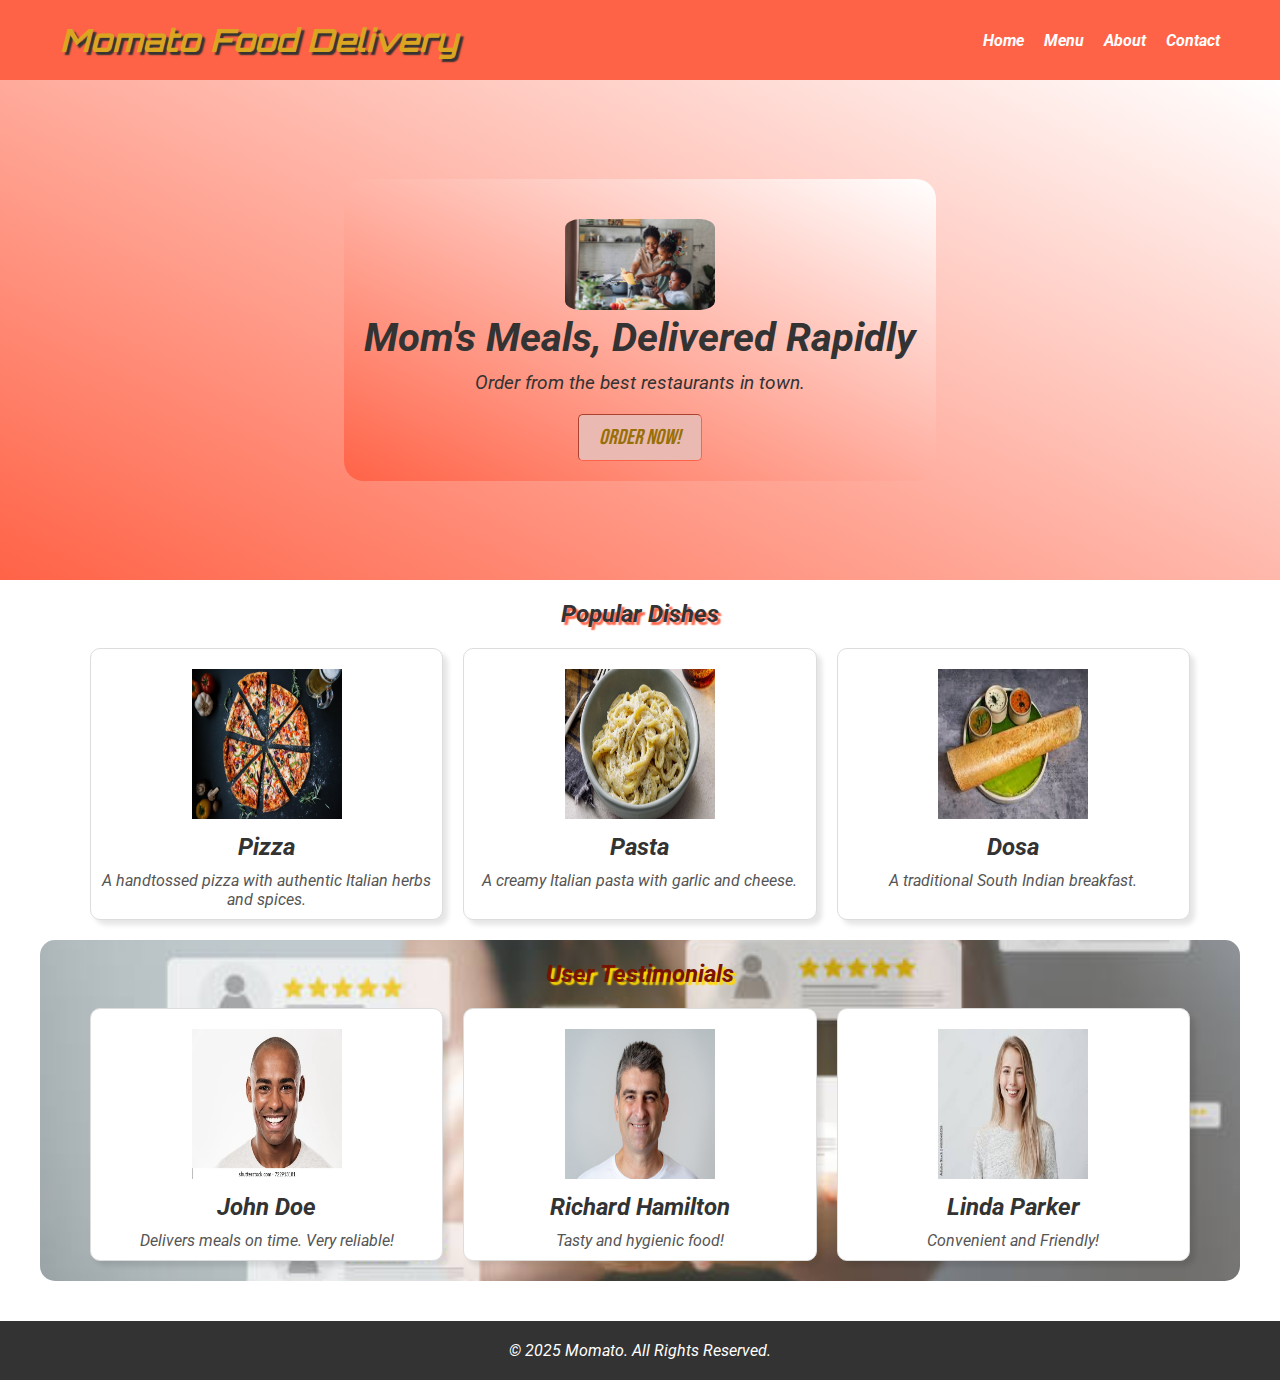
<file: index.html>
<!DOCTYPE html>
<html lang="en">
    <head>
        <meta charset="UTF-8">
        <meta name="viewport" content="width=device-width, initial-scale=1.0">
        <title>Momato Food App</title>
        <link href="style.css" rel="stylesheet">
        <link rel="preconnect" href="https://fonts.googleapis.com">
        <link rel="preconnect" href="https://fonts.gstatic.com" crossorigin>
        <link href="https://fonts.googleapis.com/css2?family=Bebas+Neue&family=Orbitron:wght@400..900&family=Roboto:ital,wght@0,100..900;1,100..900&display=swap" rel="stylesheet">
    </head>
    <body>
        <header>
            <nav>
                <div class="logo">
                    <h1>Momato Food Delivery</h1>
                </div>
                <ul class="nav-links">
                    <li><a href="index.html" id="l1">Home</a></li>
                    <li><a href="menu.html" id="l2">Menu</a></li>
                    <li><a href="about.html" id="l3">About</a></li>
                    <li><a href="contact.html" id="l4">Contact</a></li>
                </ul>
            </nav>
        </header>
        <section class="main">
            <div class="main-content">
                <img src="images/mom.jpg" alt="Mom cooking food :D" class="marquee">
                <h2>Mom's Meals, Delivered Rapidly</h2>
                <p>Order from the best restaurants in town.</p>
                <a href="#" class="btn">Order Now!</a>
            </div>
        </section>
        <section class="menu">
            <h2>Popular Dishes</h2>
            <div class="menu-items">
                <div class="menu-item">
                    <img src="images/pizza.jpg" alt="Pizza">
                    <h3>Pizza</h3>
                    <p>A handtossed pizza with authentic Italian herbs and spices.</p>
                </div>
                <div class="menu-item">
                    <img src="images/pasta.jpg" alt="Pasta">
                    <h3>Pasta</h3>
                    <p>A creamy Italian pasta with garlic and cheese.</p>
                </div>
                <div class="menu-item">
                    <img src="images/dosa.jpg" alt="Dosa">
                    <h3>Dosa</h3>
                    <p>A traditional South Indian breakfast.</p>
                </div>
            </div>
        </section>
        <section class="menu" id="testimonials">
            <h2>User Testimonials</h2>
            <div class="menu-items">
                <div class="menu-item">
                    <img src="images/user1.jpg" alt="">
                    <h3>John Doe</h3>
                    <p>Delivers meals on time. Very reliable!</p>
                </div>
                <div class="menu-item">
                    <img src="images/user2.jpg" alt="">
                    <h3>Richard Hamilton</h3>
                    <p>Tasty and hygienic food!</p>
                </div>
                <div class="menu-item">
                    <img src="images/user3.jpg" alt="">
                    <h3>Linda Parker</h3>
                    <p>Convenient and Friendly!</p>
                </div>
            </div>
        </section>
        <footer>
            <p>&copy; 2025 Momato. All Rights Reserved.</p>
        </footer>
    </body>
</html>
</file>
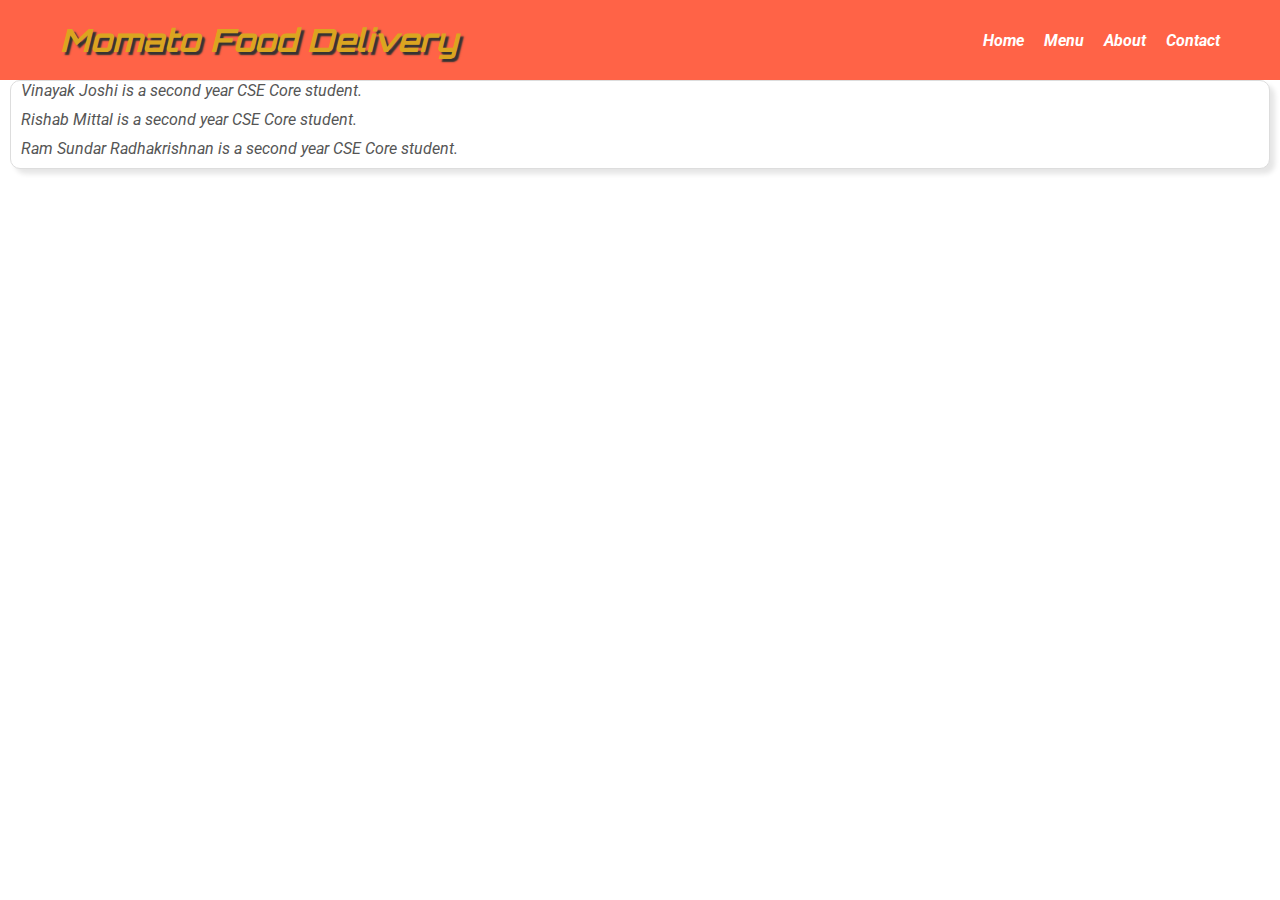
<file: about.html>
<!DOCTYPE html>
<html lang="en">
    <head>
        <meta charset="UTF-8">
        <meta name="viewport" content="width=device-width, initial-scale=1.0">
        <title>About Us</title>
        <link href="aboutstyle.css" rel="stylesheet">
        <link rel="preconnect" href="https://fonts.googleapis.com">
        <link rel="preconnect" href="https://fonts.gstatic.com" crossorigin>
        <link href="https://fonts.googleapis.com/css2?family=Bebas+Neue&family=Orbitron:wght@400..900&family=Roboto:ital,wght@0,100..900;1,100..900&display=swap" rel="stylesheet">
    </head>
    <body>
        <header>
            <nav>
                <div class="logo">
                    <h1>Momato Food Delivery</h1>
                </div>
                <ul class="nav-links">
                    <li><a href="index.html" id="l1">Home</a></li>
                    <li><a href="menu.html" id="l2">Menu</a></li>
                    <li><a href="about.html" id="l3">About</a></li>
                    <li><a href="contact.html" id="l4">Contact</a></li>
                </ul>
            </nav>
        </header>
        <section class="main">
            <div class="main-content">
                <div class="1dev">
                    <p>Vinayak Joshi is a second year CSE Core student.</p>
                </div>
                <div class="2dev">
                    <p>Rishab Mittal is a second year CSE Core student.</p>
                </div>
                <div class="3dev">
                    <p>Ram Sundar Radhakrishnan is a second year CSE Core student.</p>
                </div>
            </div>
        </section>
    </body>
</html>
</file>
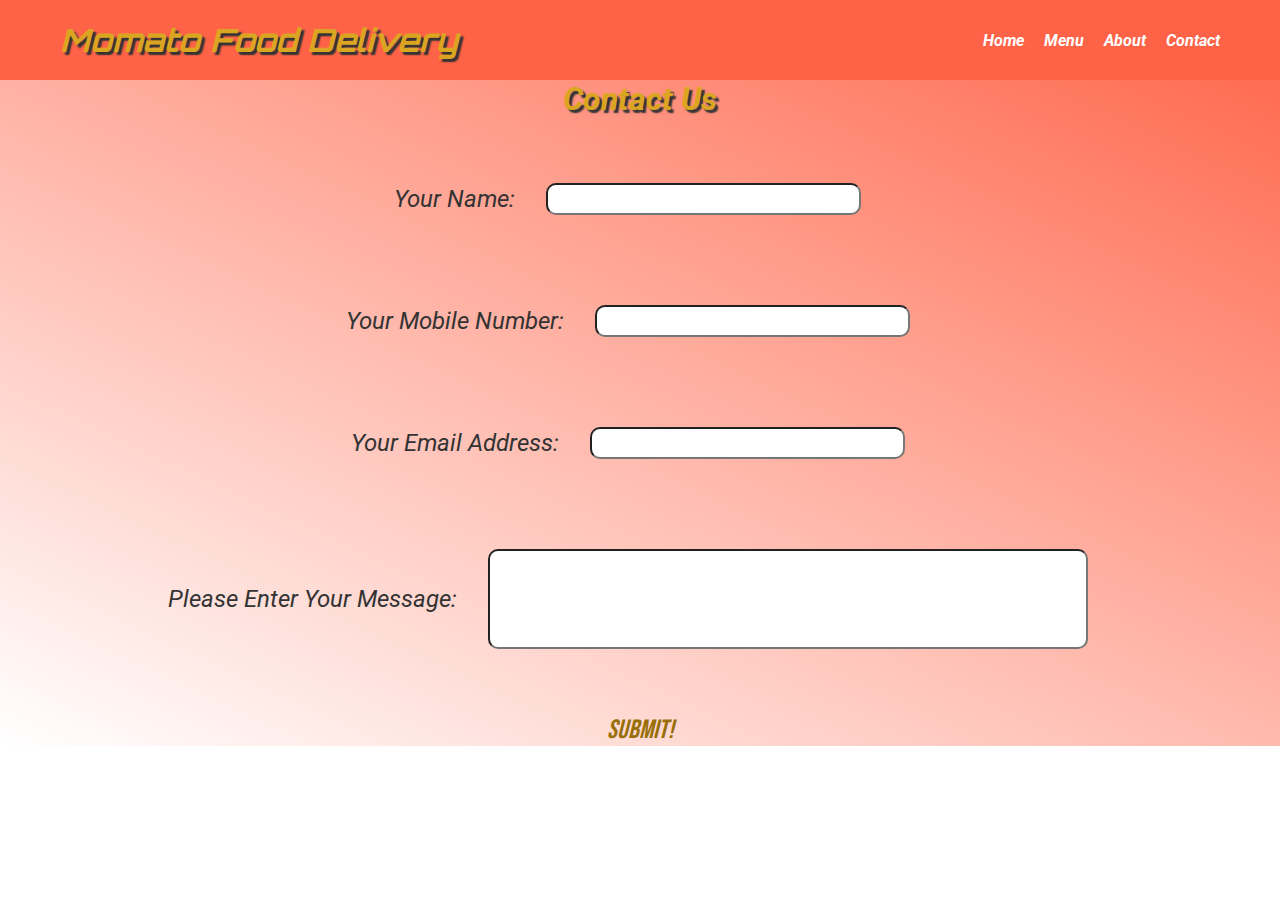
<file: contact.html>
<!DOCTYPE html>
<html>
    <head>
        <meta charset="UTF-8">
        <meta name="viewport" content="width=device-width, initial-scale=1.0">
        <title>Contact Us</title>
        <link href="formstyle.css" rel="stylesheet">
        <link rel="preconnect" href="https://fonts.googleapis.com">
        <link rel="preconnect" href="https://fonts.gstatic.com" crossorigin>
        <link href="https://fonts.googleapis.com/css2?family=Bebas+Neue&family=Orbitron:wght@400..900&family=Roboto:ital,wght@0,100..900;1,100..900&display=swap" rel="stylesheet">
    </head>
    <body>
        <header>
            <nav>
                <div class="logo">
                    <h1>Momato Food Delivery</h1>
                </div>
                <ul class="nav-links">
                    <li><a href="index.html" id="l1">Home</a></li>
                    <li><a href="menu.html" id="l2">Menu</a></li>
                    <li><a href="about.html" id="l3">About</a></li>
                    <li><a href="contact.html" id="l4">Contact</a></li>
                </ul>
            </nav>
        </header>
        <h1 id="top">
            Contact Us
        </h1>
        <form  onsubmit="return validateForm()" method="post">
            <div class="userdetails1">
                <label for="username">Your Name:</label>
                <input id="username" name="username" type="text" required>
            </div>
            <div class="userdetails2">
                <label for="phone">Your Mobile Number:</label>
                <input id="phone" name="phone" type="tel" required>
            </div>
            <div class="userdetails3">
                <label for="email">Your Email Address:</label>
                <input id="email" name="email" type="email" required>
            </div>
            <div class="message">
                <label for="textmessage">Please Enter Your Message:</label>
                <input id="textmessage" name="textmessage" type="text" required>
            </div>
            <input type="submit" value="Submit!" class="submitbtn">
        </form>
        <script src="formscript.js" defer></script>
    </body>
</html>
</file>
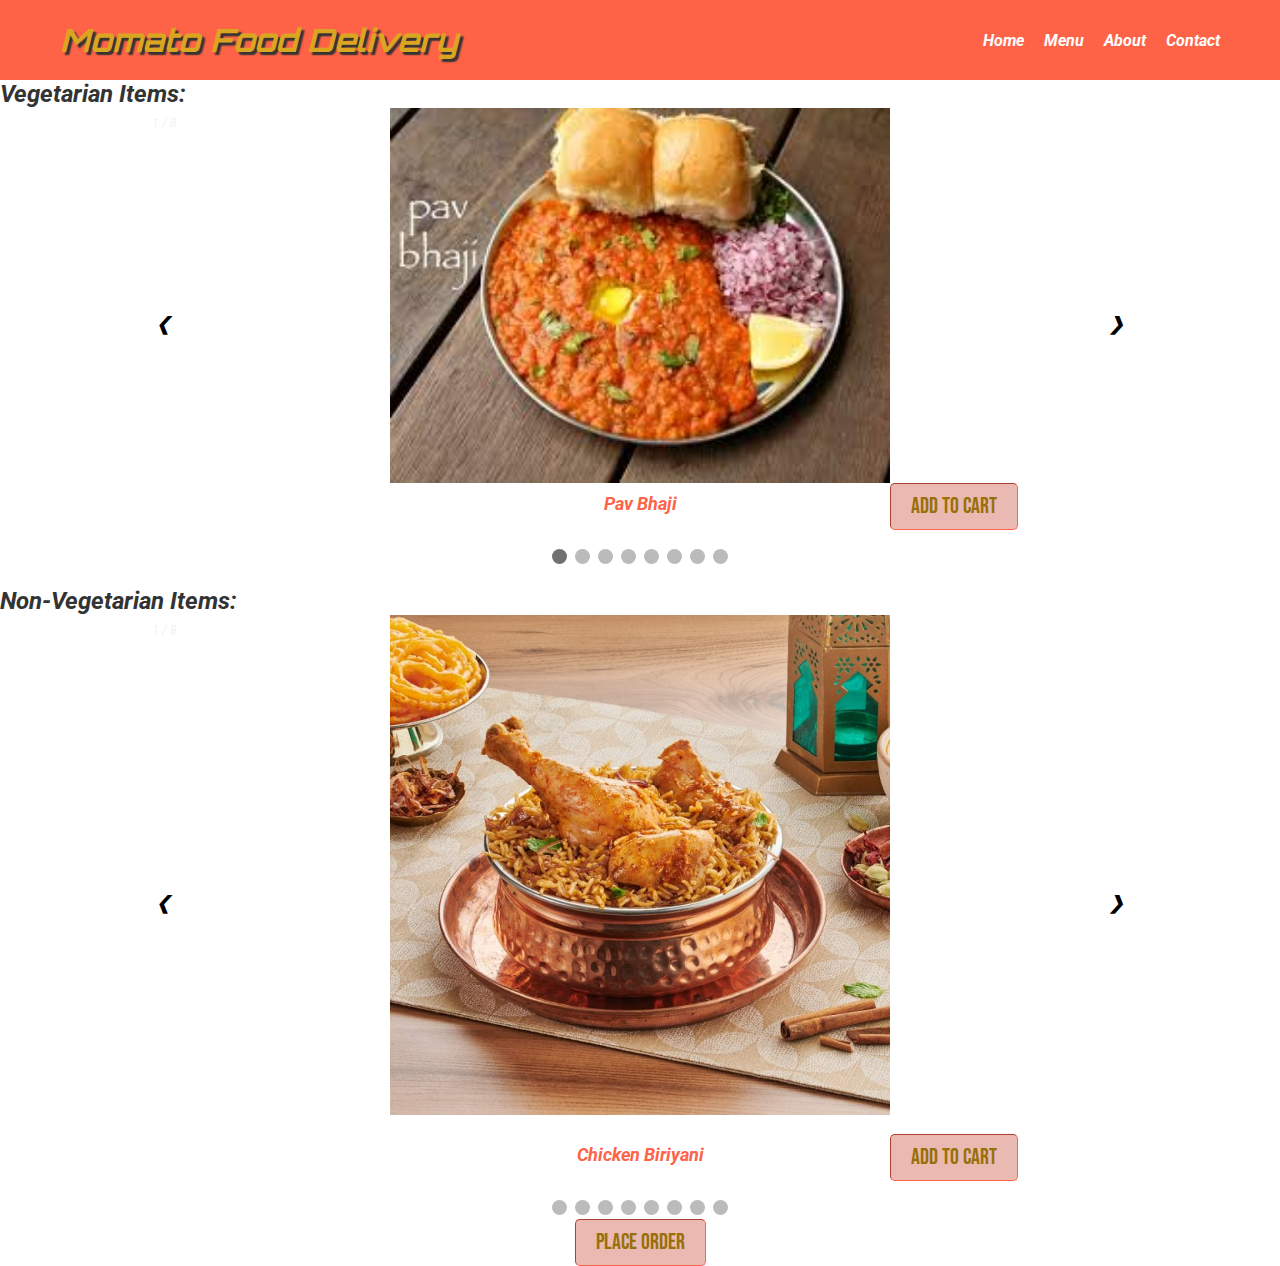
<file: menu.html>
<!DOCTYPE html>
<html>
    <head>
        <meta charset="UTF-8">
        <meta name="viewport" content="width=device-width, initial-scale=1.0">
        <title>Momato Menu</title>
        <link href="menustyle.css" rel="stylesheet">
        <link rel="preconnect" href="https://fonts.googleapis.com">
        <link rel="preconnect" href="https://fonts.gstatic.com" crossorigin>
        <link href="https://fonts.googleapis.com/css2?family=Bebas+Neue&family=Orbitron:wght@400..900&family=Roboto:ital,wght@0,100..900;1,100..900&display=swap" rel="stylesheet">
    </head>
    <body>
        <header>
            <nav>
                <div class="logo">
                    <h1>Momato Food Delivery</h1>
                </div>
                <ul class="nav-links">
                    <li><a href="index.html" id="l1">Home</a></li>
                    <li><a href="menu.html" id="l2">Menu</a></li>
                    <li><a href="about.html" id="l3">About</a></li>
                    <li><a href="contact.html" id="l4">Contact</a></li>
                </ul>
            </nav>
        </header>
        <h2>Vegetarian Items:</h2>
        <div class="slideshow-container">
            <div class="mySlides fade">
                <div class="numbertext">1 / 8</div>
                <img src = "images/pavbhaji.jpg" style="width:50%; height:50%">
                <div class="text">Pav Bhaji</div>
                <button class="add-to-cart"
                    data-id="pavbhaji"
                    data-name="Pav Bhaji"
                    data-price="50.00">
                    Add to Cart
                </button>
            </div>
            <div class="mySlides fade">
                <div class="numbertext">2 / 8</div>
                <img src = "images/purisabji.jpg" style="width:50%; height:50%">
                <div class="text">Puri Sabji</div>
                <button class="add-to-cart"
                    data-id="purisabji"
                    data-name="Puri Sabji"
                    data-price="55.00">
                    Add to Cart
                </button>
            </div>
            <div class="mySlides fade">
                <div class="numbertext">3 / 8</div>
                <img src = "images/cholebhature.jpg" style="width:50%; height:50%">
                <div class="text">Chole Bhature</div>
                <br>
                <button class="add-to-cart"
                    data-id="cholebhature"
                    data-name="Chole Bhature"
                    data-price="100.00">
                    Add to Cart
                </button>
            </div>
            <div class="mySlides fade">
                <div class="numbertext">4 / 8</div>
                <img src = "images/pasta.jpg" style="width:50%; height:50%">
                <div class="text">Pasta</div>
                <br>
                <button class="add-to-cart"
                    data-id="pasta"
                    data-name="Pasta"
                    data-price="300.00">
                    Add to Cart
                </button>
            </div>
            <div class="mySlides fade">
                <div class="numbertext">5 / 8</div>
                <img src = "images/pizza.jpg" style="width:50%; height:50%">
                <div class="text">Pizza</div>
                <br>
                <button class="add-to-cart"
                    data-id="pizza"
                    data-name="Pizza"
                    data-price="500.00">
                    Add to Cart
                </button>
            </div>
            <div class="mySlides fade">
                <div class="numbertext">6 / 8</div>
                <img src = "images/alooparatha.jpg" style="width:50%; height:50%">
                <div class="text">Aloo Paratha</div>
                <br>
                <button class="add-to-cart"
                    data-id="alooparatha"
                    data-name="Aloo Paratha"
                    data-price="80.00">
                    Add to Cart
                </button>
            </div>
            <div class="mySlides fade">
                <div class="numbertext">7 / 8</div>
                <img src = "images/paneerbuttermasala.jpg" style="width:50%; height:50%">
                <div class="text">Paneer Butter Masala</div>
                <br>
                <button class="add-to-cart"
                    data-id="paneerbuttermasala"
                    data-name="Paneer Butter Masala"
                    data-price="100.00">
                    Add to Cart
                </button>
            </div>
            <div class="mySlides fade">
                <div class="numbertext">8 / 8</div>
                <img src = "images/dosa.jpg" style="width:50%; height:50%">
                <div class="text">Dosa</div>
                <br>
                <button class="add-to-cart"
                    data-id="dosa"
                    data-name="Dosa"
                    data-price="15.00">
                    Add to Cart
                </button>
            </div>
                <a class="prev" onclick="plusSlides(-1)">&#10094;</a>
                <a class="next" onclick="plusSlides(1)">&#10095;</a>
        </div>
        <br>
        <div style="text-align:center">
            <span class="dot" onclick="currentSlide(1)"></span>
            <span class="dot" onclick="currentSlide(2)"></span>
            <span class="dot" onclick="currentSlide(3)"></span>
            <span class="dot" onclick="currentSlide(4)"></span>
            <span class="dot" onclick="currentSlide(5)"></span>
            <span class="dot" onclick="currentSlide(6)"></span>
            <span class="dot" onclick="currentSlide(7)"></span>
            <span class="dot" onclick="currentSlide(8)"></span>
          </div>
          <br>
          <h2>Non-Vegetarian Items:</h2>
        <div class="slideshow-containernonVeg">
            <div class="mySlidesnonVeg fade ">
                <div class="numbertext">1 / 8</div>
                <img src = "images/chickenbiriyani.jpg" style="width:50%; height:50%">
                <div class="text">Chicken Biriyani</div>
                <br>
                <button class="add-to-cart"
                    data-id="chickenbiriyani"
                    data-name="Chicken Biriyani"
                    data-price="500.00">
                    Add to Cart
                </button>
            </div>
            <div class="mySlidesnonVeg fade">
                <div class="numbertext">2 / 8</div>
                <img src = "images/friedchicken.jpg" style="width:50%; height:50%">
                <div class="text">Fried Chicken</div>
                <br>
                <button class="add-to-cart"
                    data-id="friedchicken"
                    data-name="Fried Chicken"
                    data-price="500.00">
                    Add to Cart
                </button>
            </div>
            <div class="mySlidesnonVeg fade">
                <div class="numbertext">3 / 8</div>
                <img src = "images/padthai.jpg" style="width:50%; height:50%">
                <div class="text">Pad Thai</div>
                <br>
                <button class="add-to-cart"
                    data-id="padthai"
                    data-name="Pad Thai"
                    data-price="1000.00">
                    Add to Cart
                </button>
            </div>
            <div class="mySlidesnonVeg fade">
                <div class="numbertext">4 / 8</div>
                <img src = "images/karimeen.jpg" style="width:50%; height:50%">
                <div class="text">Karimeen Pollichathu</div>
                <br>
                <button class="add-to-cart"
                    data-id="karimeenpollichathu"
                    data-name="Karimeen Pollichathu"
                    data-price="100.00">
                    Add to Cart
                </button>
            </div>
            <div class="mySlidesnonVeg fade">
                <div class="numbertext">5 / 8</div>
                <img src = "images/butterchicken.jpg" style="width:50%; height:50%">
                <div class="text">Butter Chicken</div>
                <br>
                <button class="add-to-cart"
                    data-id="butterchicken"
                    data-name="Butter Chicken"
                    data-price="1000.00">
                    Add to Cart
                </button>
            </div>
            <div class="mySlidesnonVeg fade">
                <div class="numbertext">6 / 8</div>
                <img src = "images/hyderabadchickenbiriyani.jpg" style="width:50%; height:50%">
                <div class="text">Hyderabadi Chicken Biriyani</div>
                <br>
                <button class="add-to-cart"
                    data-id="hyderabadchickenbiriyani"
                    data-name="Hyderabadi Chicken Biriyani"
                    data-price="1000.00">
                    Add to Cart
                </button>
            </div>
            <div class="mySlidesnonVeg fade">
                <div class="numbertext">7 / 8</div>
                <img src = "images/eggsontoast.jpg" style="width:50%; height:50%">
                <div class="text">Eggs on Toast</div>
                <br>
                <button class="add-to-cart"
                    data-id="eggsontoast"
                    data-name="Eggs on Toast"
                    data-price="1000.00">
                    Add to Cart
                </button>
            </div>
            <div class="mySlidesnonVeg fade">
                <div class="numbertext">8 / 8</div>
                <img src = "images/sausage.jpg" style="width:50%; height:50%">
                <div class="text">Sausage</div>
                <br>
                <button class="add-to-cart"
                    data-id="sausage"
                    data-name="Sausage"
                    data-price="1200.00">
                    Add to Cart
                </button>
            </div>
                <a class="prev" onclick="plusSlidesnonVeg(-1)">&#10094;</a>
                <a class="next" onclick="plusSlidesnonVeg(1)">&#10095;</a>
        </div>
        <br>
        <div style="text-align:center">
            <span class="dot" onclick="currentSlidenonVeg(1)"></span>
            <span class="dot" onclick="currentSlidenonVeg(2)"></span>
            <span class="dot" onclick="currentSlidenonVeg(3)"></span>
            <span class="dot" onclick="currentSlidenonVeg(4)"></span>
            <span class="dot" onclick="currentSlidenonVeg(5)"></span>
            <span class="dot" onclick="currentSlidenonVeg(6)"></span>
            <span class="dot" onclick="currentSlidenonVeg(7)"></span>
            <span class="dot" onclick="currentSlidenonVeg(8)"></span>
          </div>
          <button id="order-button">Place Order</button>
          <script src="menuscript.js"></script>
    </body>
</html>
</file>
<file: style.css>
* {
    margin: 0;
    padding: 0;
    box-sizing: border-box;
}
img{
    height: 150px;
    width: 150px;
    margin-top: 20px;
    box-shadow: 8px, 8px, 15px, tomato;
}
.marquee{
    height: auto;
    max-width: 50%;
    border-radius: 10%;
}
h1{
    font-family: "Orbitron", serif;
    font-weight: bolder;
    text-shadow: 3px 3px 1.5px #333;
    color: goldenrod;
}
body{
    font-family: "Roboto", serif;
    font-style: oblique;
    color: #333;
}
header{
    background-color: tomato;
    color: #333;
    padding: 20px 0;
}
nav{
    display: flex;
    align-items: center;
    justify-content: space-between;
    max-width: 1200px;
    margin: auto;
    padding: 0 20px;
}
.nav-links{
    list-style: none;
    display: flex;
}
.nav-links li{
    margin-left: 20px;
}
.nav-links a{
    color: #fff;
    text-decoration: none;
    font-weight: bold;
}
#l1, #l2, #l3, #l4{
    transition: all 0.5s ease;
}
#l1:hover{
    padding-left: 10px;
    padding-right: 10px;
    padding-top: 30px;
    padding-bottom: 25.5px;
    color: tomato;
    background-color: white;
    font-weight: bolder;
}
#l2:hover{
    padding-left: 10px;
    padding-right: 10px;
    padding-top: 30px;
    padding-bottom: 25.5px;
    color: tomato;
    background-color: white;
    font-weight: bolder;
}
#l3:hover{
    padding-left: 10px;
    padding-right: 10px;
    padding-top: 30px;
    padding-bottom: 25.5px;
    color: tomato;
    background-color: white;
    font-weight: bolder;
}
#l4:hover{
    padding-left: 10px;
    padding-right: 10px;
    padding-top: 30px;
    padding-bottom: 25.5px;
    color: tomato;
    background-color: white;
    font-weight: bolder;
}
.main{
    background: linear-gradient(25deg, tomato, white);
    height: 500px;
    display: flex;
    align-items: center;
    justify-content: center;
    color: #333;
}
.main-content{
    text-align: center;
    background: inherit;
    padding: 20px;
    border-radius: 20px;
}
.main-content h2{
    font-size: 2.5rem;
    margin-bottom: 10px;
}
.main-content p{
    font-size: 1.2rem;
    margin-bottom: 20px;
}
.btn{
    display: inline-block;
    border: 1.25px, inset, tomato;
    padding: 10px 20px;
    background: #eabab2;
    color: rgb(152, 111, 8);
    font-family: "Bebas Neue", serif;
    font-size: 1.35em;
    text-decoration: none;
    border-radius: 5px;
    transition: all 0.2s ease;
}
.btn:hover{
    font-weight: bold;
    text-decoration: underline;
    border-color: tomato;
    background-color: rgb(90, 1, 172);
}
.menu{
    padding: 20px 40px;
    max-width: 1200px;
    margin: auto;
    text-align: center;
}
.menu h2{
    margin-bottom: 20px;
    text-shadow: 3px 3px 1.5px tomato;
}
.menu-items{
    display: grid;
    grid-template-columns: repeat(auto-fit, minmax(300px, 1fr));
}
.menu-item {
    border: 1px solid #ddd;
    border-radius: 10px;
    overflow: hidden;
    box-shadow: 5px 5px 5px rgba(0, 0, 0, 0.1);
    background: #fff;
    margin-right: 10px;
    margin-left: 10px;
    transition: all ease 0.5s;
}
.menu-item:hover{
    padding-left: 10px;
    padding-right: 10px;
    padding-top: 30px;
    padding-bottom: 25.5px;
    box-shadow: 5px 5px 5px tomato;
    text-transform: capitalize;
}
.menu-item h3 {
    font-size: 1.5rem;
    margin: 10px 0;
}
.menu-item p {
    padding: 0 10px 10px;
    color: #555;
}
#testimonials{
    background-image: url("images/testimonial.jpg");
    background-position: center;
    background-repeat: no-repeat;
    background-size: cover;
    border-radius: 15px;
}
#testimonials h2{
    color: #7A1200;
    text-shadow: 3px 3px 1.5px gold;
}
footer {
    background: #333;
    color: #fff;
    text-align: center;
    padding: 20px;
    margin-top: 40px;
}
</file>
<file: aboutstyle.css>
* {
    margin: 0;
    padding: 0;
    box-sizing: border-box;
}h1{
    font-family: "Orbitron", serif;
    font-weight: bolder;
    text-shadow: 3px 3px 1.5px #333;
    color: goldenrod;
}
body{
    font-family: "Roboto", serif;
    font-style: oblique;
    color: #333;
}
header{
    background-color: tomato;
    color: #333;
    padding: 20px 0;
}
nav{
    display: flex;
    align-items: center;
    justify-content: space-between;
    max-width: 1200px;
    margin: auto;
    padding: 0 20px;
}
.nav-links{
    list-style: none;
    display: flex;
}
.nav-links li{
    margin-left: 20px;
}
.nav-links a{
    color: #fff;
    text-decoration: none;
    font-weight: bold;
}
#l1, #l2, #l3, #l4{
    transition: all 0.5s ease;
}
#l1:hover{
    padding-left: 10px;
    padding-right: 10px;
    padding-top: 30px;
    padding-bottom: 25.5px;
    color: tomato;
    background-color: white;
    font-weight: bolder;
}
#l2:hover{
    padding-left: 10px;
    padding-right: 10px;
    padding-top: 30px;
    padding-bottom: 25.5px;
    color: tomato;
    background-color: white;
    font-weight: bolder;
}
#l3:hover{
    padding-left: 10px;
    padding-right: 10px;
    padding-top: 30px;
    padding-bottom: 25.5px;
    color: tomato;
    background-color: white;
    font-weight: bolder;
}
#l4:hover{
    padding-left: 10px;
    padding-right: 10px;
    padding-top: 30px;
    padding-bottom: 25.5px;
    color: tomato;
    background-color: white;
    font-weight: bolder;
}
.main-content {
    border: 1px solid #ddd;
    border-radius: 10px;
    overflow: hidden;
    box-shadow: 5px 5px 5px rgba(0, 0, 0, 0.1);
    background: #fff;
    margin-right: 10px;
    margin-left: 10px;
    transition: all ease 0.5s;
}
.main-content:hover{
    padding-left: 10px;
    padding-right: 10px;
    padding-top: 30px;
    padding-bottom: 25.5px;
    box-shadow: 5px 5px 5px tomato;
}
.main-content p {
    padding: 0 10px 10px;
    color: #555;
}
</file>
<file: formstyle.css>
* {
    margin: 0;
    padding: 0;
    box-sizing: border-box;
}
h1{
    font-family: "Orbitron", serif;
    font-weight: bolder;
    text-shadow: 3px 3px 1.5px #333;
    color: goldenrod;
}
#top{
    font-family: "Roboto", serif;
    text-align: center;
}
body{
    font-family: "Roboto", serif;
    font-style: oblique;
    color: #333;
    background: linear-gradient(25deg, white, tomato);
    background-size: cover;
    background-repeat: no-repeat;
}
header{
    background-color: tomato;
    color: #333;
    padding: 20px 0;
}
nav{
    display: flex;
    align-items: center;
    justify-content: space-between;
    max-width: 1200px;
    margin: auto;
    padding: 0 20px;
}
.nav-links{
    list-style: none;
    display: flex;
}
.nav-links li{
    margin-left: 20px;
}
.nav-links a{
    color: #fff;
    text-decoration: none;
    font-weight: bold;
}
#l1, #l2, #l3, #l4{
    transition: all 0.5s ease;
}
#l1:hover{
    padding-left: 10px;
    padding-right: 10px;
    padding-top: 30px;
    padding-bottom: 25.5px;
    color: tomato;
    background-color: white;
    font-weight: bolder;
}
#l2:hover{
    padding-left: 10px;
    padding-right: 10px;
    padding-top: 30px;
    padding-bottom: 25.5px;
    color: tomato;
    background-color: white;
    font-weight: bolder;
}
#l3:hover{
    padding-left: 10px;
    padding-right: 10px;
    padding-top: 30px;
    padding-bottom: 25.5px;
    color: tomato;
    background-color: white;
    font-weight: bolder;
}
#l4:hover{
    padding-left: 10px;
    padding-right: 10px;
    padding-top: 30px;
    padding-bottom: 25.5px;
    color: tomato;
    background-color: white;
    font-weight: bolder;
}
input[type="text"], input[type="tel"], input[type="email"]{
    font-size:1em;
    font-family: "Roboto", serif;
    font-style: oblique;
    color: #333;
    box-shadow: outset 1px 1px 3px tomato;
    border-radius: 10px;
    margin: 25px 25px 25px 25px;
}
.userdetails1, .userdetails2, .userdetails3, .message{
    font-size: 1.5em;
    display: block;
    margin: auto;
    text-align: center;
    margin:40px;
}
.message input[type=text]{
    width: 50%;
    height: 100px;
}
input[type="submit"],
    button[type="submit"] {
      appearance: none;
      -webkit-appearance: none;
      -moz-appearance: none;
      border: none;
      background: none;
}
.submitbtn{
    display: block;
    border: 1.25px inset rgb(90, 1, 172);
    font-style: oblique;
    color: #333;
    width: 10%;
    margin: auto;
    text-align: center;
    background: #eabab2;
    color: rgb(152, 111, 8);
    font-family: "Bebas Neue", serif;
    font-size: 1.65em;
    text-decoration: none;
    border-radius: 5px;
    transition: all 0.2s ease;
}
.submitbtn:hover{
    font-weight: bold;
    text-decoration: underline;
    border-color: tomato;
    background-color: rgb(90, 1, 172);
}
</file>
<file: menustyle.css>
* {
    margin: 0;
    padding: 0;
    box-sizing: border-box;
}
img{
    height: 150px;
    width: 150px;
    margin-top: 20px;
    box-shadow: 8px, 8px, 15px, tomato;
}
.marquee{
    height: auto;
    max-width: 50%;
    border-radius: 10%;
}
h1{
    font-family: "Orbitron", serif;
    font-weight: bolder;
    text-shadow: 3px 3px 1.5px #333;
    color: goldenrod;
}
body{
    font-family: "Roboto", serif;
    font-style: oblique;
    color: #333;
}
header{
    background-color: tomato;
    color: #333;
    padding: 20px 0;
}
nav{
    display: flex;
    align-items: center;
    justify-content: space-between;
    max-width: 1200px;
    margin: auto;
    padding: 0 20px;
}
.nav-links{
    list-style: none;
    display: flex;
}
.nav-links li{
    margin-left: 20px;
}
.nav-links a{
    color: #fff;
    text-decoration: none;
    font-weight: bold;
}
#l1, #l2, #l3, #l4{
    transition: all 0.5s ease;
}
#l1:hover{
    padding-left: 10px;
    padding-right: 10px;
    padding-top: 30px;
    padding-bottom: 25.5px;
    color: tomato;
    background-color: white;
    font-weight: bolder;
}
#l2:hover{
    padding-left: 10px;
    padding-right: 10px;
    padding-top: 30px;
    padding-bottom: 25.5px;
    color: tomato;
    background-color: white;
    font-weight: bolder;
}
#l3:hover{
    padding-left: 10px;
    padding-right: 10px;
    padding-top: 30px;
    padding-bottom: 25.5px;
    color: tomato;
    background-color: white;
    font-weight: bolder;
}
#l4:hover{
    padding-left: 10px;
    padding-right: 10px;
    padding-top: 30px;
    padding-bottom: 25.5px;
    color: tomato;
    background-color: white;
    font-weight: bolder;
}
.slideshow-container{
    max-width: 1000px;
    position: relative;
    margin: auto;
  }
  .slideshow-containernonVeg {
    max-width: 1000px;
    position: relative;
    margin: auto;
}

  .mySlides, .mySlidesnonVeg {
    display: none;
  }

  .prev, .next {
    cursor: pointer;
    position: absolute;
    top: 50%;
    width: auto;
    margin-top: -22px;
    padding: 16px;
    color: black;
    font-weight: bold;
    font-size: 18px;
    transition: 0.6s ease;
    border-radius: 0 3px 3px 0;
    user-select: none;
  }

  .next {
    right: 0;
    border-radius: 3px 0 0 3px;
  }

  .prev:hover, .next:hover {
    background-color: tomato;
  }

  .text {
    color: tomato;
    font-size: 18px;
    font-weight: bolder;
    padding: 8px 12px;
    position: absolute;
    bottom: 8px;
    width: 100%;
    text-align: center;
  }

  .numbertext {
    color: #f2f2f2;
    font-size: 12px;
    padding: 8px 12px;
    position: absolute;
    top: 0;
  }

  .dot {
    cursor: pointer;
    height: 15px;
    width: 15px;
    margin: 0 2px;
    background-color: #bbb;
    border-radius: 50%;
    display: inline-block;
    transition: background-color 0.6s ease;
  }
  
  .active, .dot:hover {
    background-color: #717171;
  }

  .fade {
    animation-name: fade;
    animation-duration: 1.5s;
  }
  .mySlides img, .mySlidesnonVeg img{
    display:block;
    margin: 0 auto;
  }
  .add-to-cart{
    display: block;
    border: 1.25px, inset, tomato;
    padding: 10px 20px;
    margin-left: 75%;
    background: #eabab2;
    color: rgb(152, 111, 8);
    font-family: "Bebas Neue", serif;
    font-size: 1.35em;
    text-decoration: none;
    border-radius: 5px;
    transition: all 0.2s ease;
}
.add-to-cart:hover{
  font-weight: bold;
  text-decoration: underline;
  border-color: tomato;
  background-color: rgb(90, 1, 172);
}
#order-button{
  display: block;
  border: 1.25px, inset, tomato;
  padding: 10px 20px;
  margin-inline: auto;
  background: #eabab2;
  color: rgb(152, 111, 8);
  font-family: "Bebas Neue", serif;
  font-size: 1.35em;
  text-decoration: none;
  border-radius: 5px;
  transition: all 0.2s ease;
}
#order-button:hover{
font-weight: bold;
text-decoration: underline;
border-color: tomato;
background-color: rgb(90, 1, 172);
}
  @keyframes fade {
    from {opacity: .4}
    to {opacity: 1}
  }
</file>
